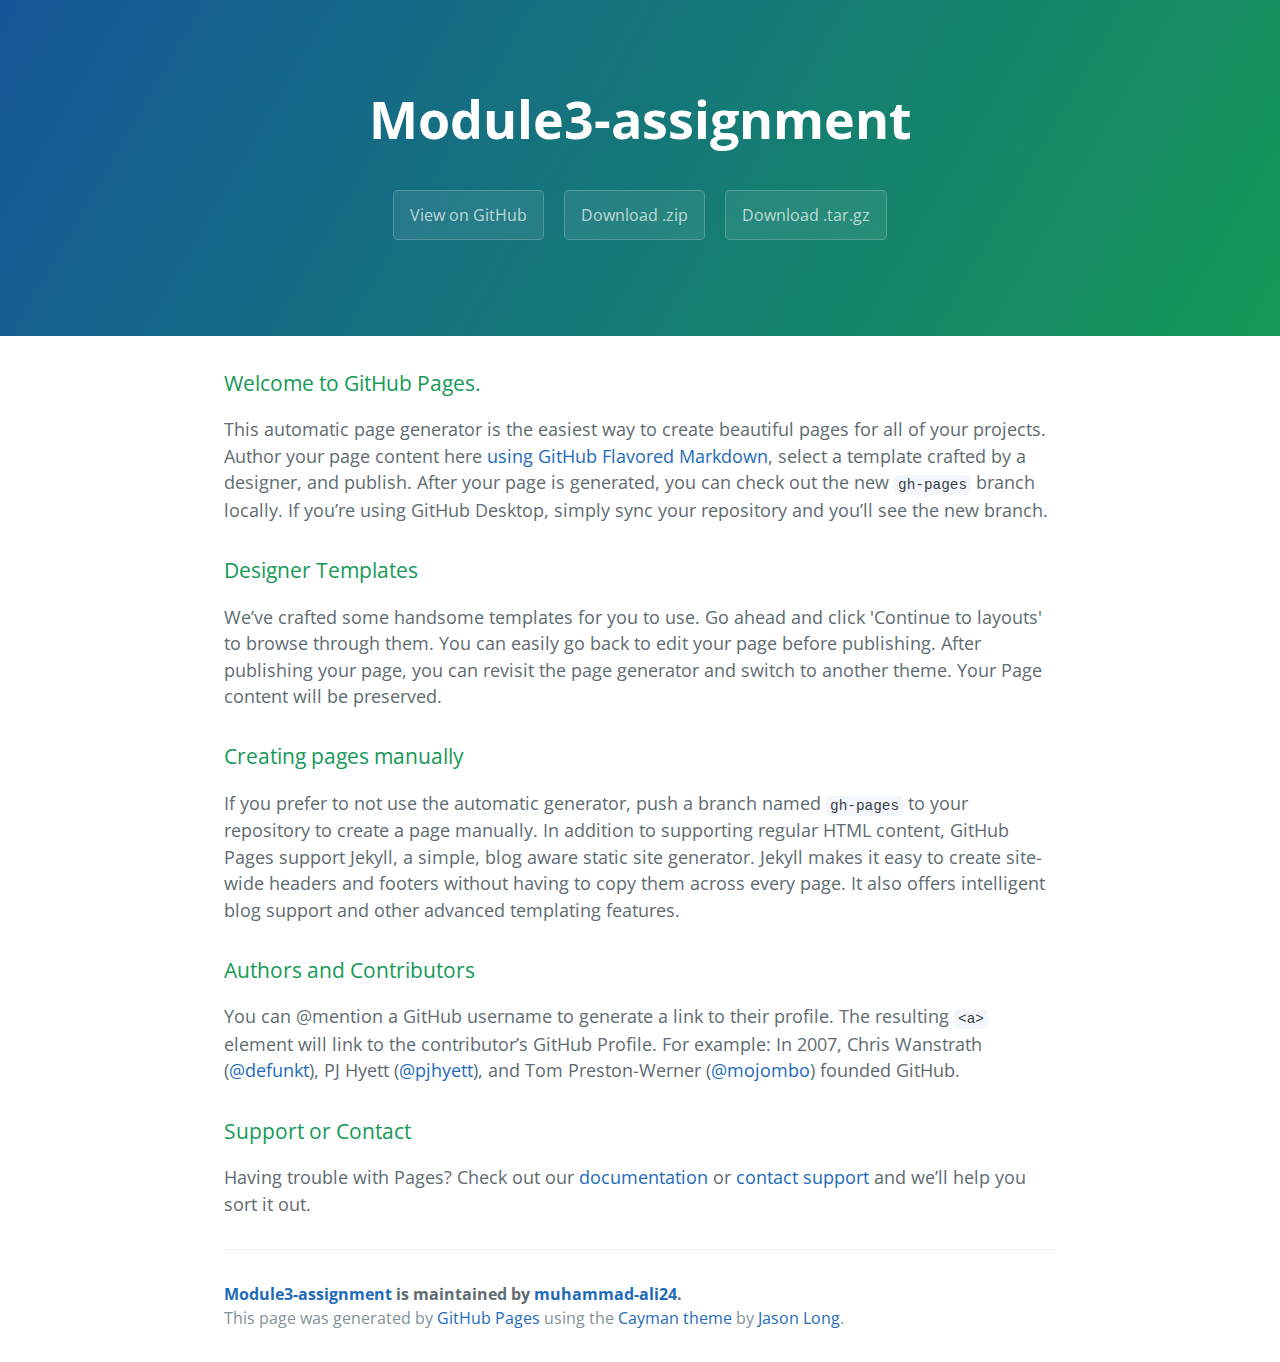
<file: index.html>
<!DOCTYPE html>
<html lang="en-us">
  <head>
    <meta charset="UTF-8">
    <title>Module3-assignment by muhammad-ali24</title>
    <meta name="viewport" content="width=device-width, initial-scale=1">
    <link rel="stylesheet" type="text/css" href="stylesheets/normalize.css" media="screen">
    <link href='https://fonts.googleapis.com/css?family=Open+Sans:400,700' rel='stylesheet' type='text/css'>
    <link rel="stylesheet" type="text/css" href="stylesheets/stylesheet.css" media="screen">
    <link rel="stylesheet" type="text/css" href="stylesheets/github-light.css" media="screen">
  </head>
  <body>
    <section class="page-header">
      <h1 class="project-name">Module3-assignment</h1>
      <h2 class="project-tagline"></h2>
      <a href="https://github.com/muhammad-ali24/module3-assignment" class="btn">View on GitHub</a>
      <a href="https://github.com/muhammad-ali24/module3-assignment/zipball/master" class="btn">Download .zip</a>
      <a href="https://github.com/muhammad-ali24/module3-assignment/tarball/master" class="btn">Download .tar.gz</a>
    </section>

    <section class="main-content">
      <h3>
<a id="welcome-to-github-pages" class="anchor" href="#welcome-to-github-pages" aria-hidden="true"><span aria-hidden="true" class="octicon octicon-link"></span></a>Welcome to GitHub Pages.</h3>

<p>This automatic page generator is the easiest way to create beautiful pages for all of your projects. Author your page content here <a href="https://guides.github.com/features/mastering-markdown/">using GitHub Flavored Markdown</a>, select a template crafted by a designer, and publish. After your page is generated, you can check out the new <code>gh-pages</code> branch locally. If you’re using GitHub Desktop, simply sync your repository and you’ll see the new branch.</p>

<h3>
<a id="designer-templates" class="anchor" href="#designer-templates" aria-hidden="true"><span aria-hidden="true" class="octicon octicon-link"></span></a>Designer Templates</h3>

<p>We’ve crafted some handsome templates for you to use. Go ahead and click 'Continue to layouts' to browse through them. You can easily go back to edit your page before publishing. After publishing your page, you can revisit the page generator and switch to another theme. Your Page content will be preserved.</p>

<h3>
<a id="creating-pages-manually" class="anchor" href="#creating-pages-manually" aria-hidden="true"><span aria-hidden="true" class="octicon octicon-link"></span></a>Creating pages manually</h3>

<p>If you prefer to not use the automatic generator, push a branch named <code>gh-pages</code> to your repository to create a page manually. In addition to supporting regular HTML content, GitHub Pages support Jekyll, a simple, blog aware static site generator. Jekyll makes it easy to create site-wide headers and footers without having to copy them across every page. It also offers intelligent blog support and other advanced templating features.</p>

<h3>
<a id="authors-and-contributors" class="anchor" href="#authors-and-contributors" aria-hidden="true"><span aria-hidden="true" class="octicon octicon-link"></span></a>Authors and Contributors</h3>

<p>You can @mention a GitHub username to generate a link to their profile. The resulting <code>&lt;a&gt;</code> element will link to the contributor’s GitHub Profile. For example: In 2007, Chris Wanstrath (<a href="https://github.com/defunkt" class="user-mention">@defunkt</a>), PJ Hyett (<a href="https://github.com/pjhyett" class="user-mention">@pjhyett</a>), and Tom Preston-Werner (<a href="https://github.com/mojombo" class="user-mention">@mojombo</a>) founded GitHub.</p>

<h3>
<a id="support-or-contact" class="anchor" href="#support-or-contact" aria-hidden="true"><span aria-hidden="true" class="octicon octicon-link"></span></a>Support or Contact</h3>

<p>Having trouble with Pages? Check out our <a href="https://help.github.com/pages">documentation</a> or <a href="https://github.com/contact">contact support</a> and we’ll help you sort it out.</p>

      <footer class="site-footer">
        <span class="site-footer-owner"><a href="https://github.com/muhammad-ali24/module3-assignment">Module3-assignment</a> is maintained by <a href="https://github.com/muhammad-ali24">muhammad-ali24</a>.</span>

        <span class="site-footer-credits">This page was generated by <a href="https://pages.github.com">GitHub Pages</a> using the <a href="https://github.com/jasonlong/cayman-theme">Cayman theme</a> by <a href="https://twitter.com/jasonlong">Jason Long</a>.</span>
      </footer>

    </section>

  
  </body>
</html>
</file>
<file: stylesheets/stylesheet.css>
* {
  box-sizing: border-box; }

body {
  padding: 0;
  margin: 0;
  font-family: "Open Sans", "Helvetica Neue", Helvetica, Arial, sans-serif;
  font-size: 16px;
  line-height: 1.5;
  color: #606c71; }

a {
  color: #1e6bb8;
  text-decoration: none; }
  a:hover {
    text-decoration: underline; }

.btn {
  display: inline-block;
  margin-bottom: 1rem;
  color: rgba(255, 255, 255, 0.7);
  background-color: rgba(255, 255, 255, 0.08);
  border-color: rgba(255, 255, 255, 0.2);
  border-style: solid;
  border-width: 1px;
  border-radius: 0.3rem;
  transition: color 0.2s, background-color 0.2s, border-color 0.2s; }
  .btn + .btn {
    margin-left: 1rem; }

.btn:hover {
  color: rgba(255, 255, 255, 0.8);
  text-decoration: none;
  background-color: rgba(255, 255, 255, 0.2);
  border-color: rgba(255, 255, 255, 0.3); }

@media screen and (min-width: 64em) {
  .btn {
    padding: 0.75rem 1rem; } }

@media screen and (min-width: 42em) and (max-width: 64em) {
  .btn {
    padding: 0.6rem 0.9rem;
    font-size: 0.9rem; } }

@media screen and (max-width: 42em) {
  .btn {
    display: block;
    width: 100%;
    padding: 0.75rem;
    font-size: 0.9rem; }
    .btn + .btn {
      margin-top: 1rem;
      margin-left: 0; } }

.page-header {
  color: #fff;
  text-align: center;
  background-color: #159957;
  background-image: linear-gradient(120deg, #155799, #159957); }

@media screen and (min-width: 64em) {
  .page-header {
    padding: 5rem 6rem; } }

@media screen and (min-width: 42em) and (max-width: 64em) {
  .page-header {
    padding: 3rem 4rem; } }

@media screen and (max-width: 42em) {
  .page-header {
    padding: 2rem 1rem; } }

.project-name {
  margin-top: 0;
  margin-bottom: 0.1rem; }

@media screen and (min-width: 64em) {
  .project-name {
    font-size: 3.25rem; } }

@media screen and (min-width: 42em) and (max-width: 64em) {
  .project-name {
    font-size: 2.25rem; } }

@media screen and (max-width: 42em) {
  .project-name {
    font-size: 1.75rem; } }

.project-tagline {
  margin-bottom: 2rem;
  font-weight: normal;
  opacity: 0.7; }

@media screen and (min-width: 64em) {
  .project-tagline {
    font-size: 1.25rem; } }

@media screen and (min-width: 42em) and (max-width: 64em) {
  .project-tagline {
    font-size: 1.15rem; } }

@media screen and (max-width: 42em) {
  .project-tagline {
    font-size: 1rem; } }

.main-content :first-child {
  margin-top: 0; }
.main-content img {
  max-width: 100%; }
.main-content h1, .main-content h2, .main-content h3, .main-content h4, .main-content h5, .main-content h6 {
  margin-top: 2rem;
  margin-bottom: 1rem;
  font-weight: normal;
  color: #159957; }
.main-content p {
  margin-bottom: 1em; }
.main-content code {
  padding: 2px 4px;
  font-family: Consolas, "Liberation Mono", Menlo, Courier, monospace;
  font-size: 0.9rem;
  color: #383e41;
  background-color: #f3f6fa;
  border-radius: 0.3rem; }
.main-content pre {
  padding: 0.8rem;
  margin-top: 0;
  margin-bottom: 1rem;
  font: 1rem Consolas, "Liberation Mono", Menlo, Courier, monospace;
  color: #567482;
  word-wrap: normal;
  background-color: #f3f6fa;
  border: solid 1px #dce6f0;
  border-radius: 0.3rem; }
  .main-content pre > code {
    padding: 0;
    margin: 0;
    font-size: 0.9rem;
    color: #567482;
    word-break: normal;
    white-space: pre;
    background: transparent;
    border: 0; }
.main-content .highlight {
  margin-bottom: 1rem; }
  .main-content .highlight pre {
    margin-bottom: 0;
    word-break: normal; }
.main-content .highlight pre, .main-content pre {
  padding: 0.8rem;
  overflow: auto;
  font-size: 0.9rem;
  line-height: 1.45;
  border-radius: 0.3rem; }
.main-content pre code, .main-content pre tt {
  display: inline;
  max-width: initial;
  padding: 0;
  margin: 0;
  overflow: initial;
  line-height: inherit;
  word-wrap: normal;
  background-color: transparent;
  border: 0; }
  .main-content pre code:before, .main-content pre code:after, .main-content pre tt:before, .main-content pre tt:after {
    content: normal; }
.main-content ul, .main-content ol {
  margin-top: 0; }
.main-content blockquote {
  padding: 0 1rem;
  margin-left: 0;
  color: #819198;
  border-left: 0.3rem solid #dce6f0; }
  .main-content blockquote > :first-child {
    margin-top: 0; }
  .main-content blockquote > :last-child {
    margin-bottom: 0; }
.main-content table {
  display: block;
  width: 100%;
  overflow: auto;
  word-break: normal;
  word-break: keep-all; }
  .main-content table th {
    font-weight: bold; }
  .main-content table th, .main-content table td {
    padding: 0.5rem 1rem;
    border: 1px solid #e9ebec; }
.main-content dl {
  padding: 0; }
  .main-content dl dt {
    padding: 0;
    margin-top: 1rem;
    font-size: 1rem;
    font-weight: bold; }
  .main-content dl dd {
    padding: 0;
    margin-bottom: 1rem; }
.main-content hr {
  height: 2px;
  padding: 0;
  margin: 1rem 0;
  background-color: #eff0f1;
  border: 0; }

@media screen and (min-width: 64em) {
  .main-content {
    max-width: 64rem;
    padding: 2rem 6rem;
    margin: 0 auto;
    font-size: 1.1rem; } }

@media screen and (min-width: 42em) and (max-width: 64em) {
  .main-content {
    padding: 2rem 4rem;
    font-size: 1.1rem; } }

@media screen and (max-width: 42em) {
  .main-content {
    padding: 2rem 1rem;
    font-size: 1rem; } }

.site-footer {
  padding-top: 2rem;
  margin-top: 2rem;
  border-top: solid 1px #eff0f1; }

.site-footer-owner {
  display: block;
  font-weight: bold; }

.site-footer-credits {
  color: #819198; }

@media screen and (min-width: 64em) {
  .site-footer {
    font-size: 1rem; } }

@media screen and (min-width: 42em) and (max-width: 64em) {
  .site-footer {
    font-size: 1rem; } }

@media screen and (max-width: 42em) {
  .site-footer {
    font-size: 0.9rem; } }
</file>
<file: stylesheets/github-light.css>
/*
The MIT License (MIT)

Copyright (c) 2016 GitHub, Inc.

Permission is hereby granted, free of charge, to any person obtaining a copy
of this software and associated documentation files (the "Software"), to deal
in the Software without restriction, including without limitation the rights
to use, copy, modify, merge, publish, distribute, sublicense, and/or sell
copies of the Software, and to permit persons to whom the Software is
furnished to do so, subject to the following conditions:

The above copyright notice and this permission notice shall be included in all
copies or substantial portions of the Software.

THE SOFTWARE IS PROVIDED "AS IS", WITHOUT WARRANTY OF ANY KIND, EXPRESS OR
IMPLIED, INCLUDING BUT NOT LIMITED TO THE WARRANTIES OF MERCHANTABILITY,
FITNESS FOR A PARTICULAR PURPOSE AND NONINFRINGEMENT. IN NO EVENT SHALL THE
AUTHORS OR COPYRIGHT HOLDERS BE LIABLE FOR ANY CLAIM, DAMAGES OR OTHER
LIABILITY, WHETHER IN AN ACTION OF CONTRACT, TORT OR OTHERWISE, ARISING FROM,
OUT OF OR IN CONNECTION WITH THE SOFTWARE OR THE USE OR OTHER DEALINGS IN THE
SOFTWARE.

*/

.pl-c /* comment */ {
  color: #969896;
}

.pl-c1 /* constant, variable.other.constant, support, meta.property-name, support.constant, support.variable, meta.module-reference, markup.raw, meta.diff.header */,
.pl-s .pl-v /* string variable */ {
  color: #0086b3;
}

.pl-e /* entity */,
.pl-en /* entity.name */ {
  color: #795da3;
}

.pl-smi /* variable.parameter.function, storage.modifier.package, storage.modifier.import, storage.type.java, variable.other */,
.pl-s .pl-s1 /* string source */ {
  color: #333;
}

.pl-ent /* entity.name.tag */ {
  color: #63a35c;
}

.pl-k /* keyword, storage, storage.type */ {
  color: #a71d5d;
}

.pl-s /* string */,
.pl-pds /* punctuation.definition.string, string.regexp.character-class */,
.pl-s .pl-pse .pl-s1 /* string punctuation.section.embedded source */,
.pl-sr /* string.regexp */,
.pl-sr .pl-cce /* string.regexp constant.character.escape */,
.pl-sr .pl-sre /* string.regexp source.ruby.embedded */,
.pl-sr .pl-sra /* string.regexp string.regexp.arbitrary-repitition */ {
  color: #183691;
}

.pl-v /* variable */ {
  color: #ed6a43;
}

.pl-id /* invalid.deprecated */ {
  color: #b52a1d;
}

.pl-ii /* invalid.illegal */ {
  color: #f8f8f8;
  background-color: #b52a1d;
}

.pl-sr .pl-cce /* string.regexp constant.character.escape */ {
  font-weight: bold;
  color: #63a35c;
}

.pl-ml /* markup.list */ {
  color: #693a17;
}

.pl-mh /* markup.heading */,
.pl-mh .pl-en /* markup.heading entity.name */,
.pl-ms /* meta.separator */ {
  font-weight: bold;
  color: #1d3e81;
}

.pl-mq /* markup.quote */ {
  color: #008080;
}

.pl-mi /* markup.italic */ {
  font-style: italic;
  color: #333;
}

.pl-mb /* markup.bold */ {
  font-weight: bold;
  color: #333;
}

.pl-md /* markup.deleted, meta.diff.header.from-file */ {
  color: #bd2c00;
  background-color: #ffecec;
}

.pl-mi1 /* markup.inserted, meta.diff.header.to-file */ {
  color: #55a532;
  background-color: #eaffea;
}

.pl-mdr /* meta.diff.range */ {
  font-weight: bold;
  color: #795da3;
}

.pl-mo /* meta.output */ {
  color: #1d3e81;
}
</file>
